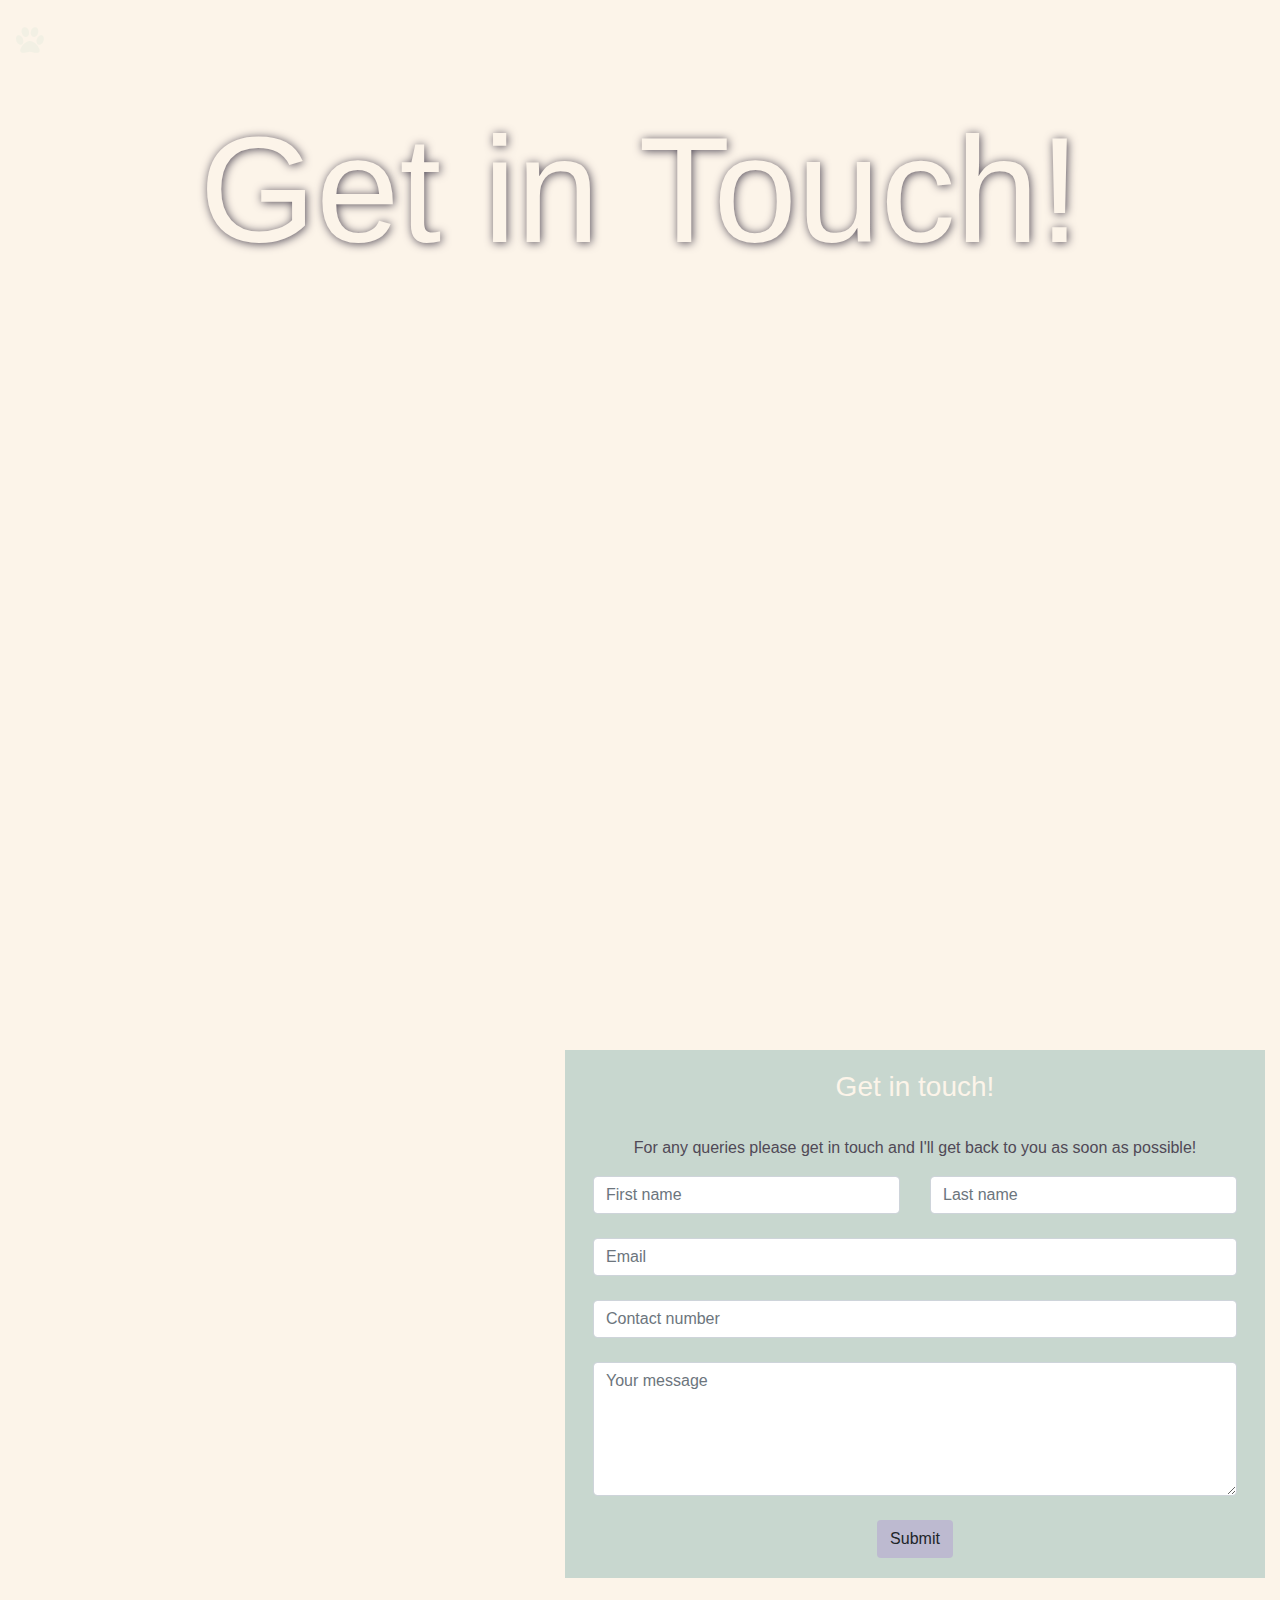
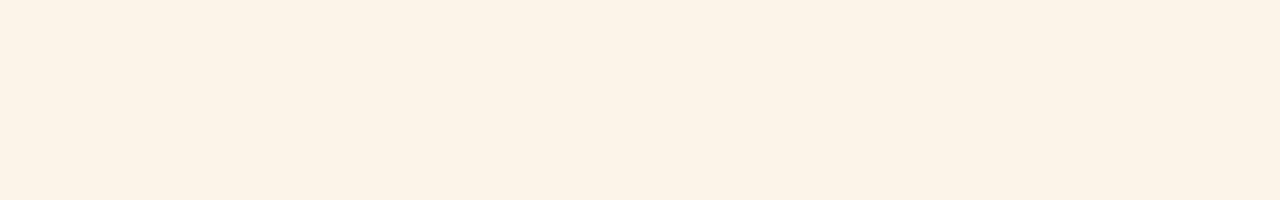
<file: contact.html>
<!DOCTYPE html>
<html lang="en">

<head>
    <meta charset="UTF-8">
    <meta name="viewport" content="width=device-width, initial-scale=1.0">
    <link
        href="https://fonts.googleapis.com/css2?family=Kalam:wght@300;400;700&family=Raleway:ital,wght@0,100;0,200;0,300;0,400;0,500;0,600;0,700;0,800;0,900;1,100;1,200;1,300;1,400;1,500;1,600;1,700;1,800;1,900&display=swap"
        rel="stylesheet">
    <link rel="stylesheet" href="https://stackpath.bootstrapcdn.com/bootstrap/4.5.2/css/bootstrap.min.css">

    <link rel="stylesheet" href="https://cdnjs.cloudflare.com/ajax/libs/font-awesome/4.7.0/css/font-awesome.min.css">

    <link rel="stylesheet" href="assets/css/style.css">
    <title>Strike a Paws!</title>
</head>

<body>
    <header>
        <div class="parallax_contact">

            <div class="container d-flex justify-content-center hero">
                <div class="row align-self-top">
                    <div class="col heading">
                        <h1>Get in Touch!</h1>
                    </div>

                </div>

                <div class="paw_icon">
                    <a href="index.html">
                        <i class="fa fa-paw"></i>
                    </a>
                </div>

                <nav class="navbar menu">

                    <button class="navbar-toggler ml-auto button" type="button" data-toggle="collapse"
                        data-target="#navbarNavDropdown" aria-controls="navbarNavDropdown" aria-expanded="false"
                        aria-label="Toggle navigation">
                        <span class="navbar-toggler-icon"><i class="fa fa-bars"></i></span>
                    </button>

                    <div class="collapse navbar-collapse mr-auto button-open" id="navbarNavDropdown">

                        <ul class="navbar-nav">
                            <li class="active nav-item"><a href="index.html">Home</a></li>
                            <li class="nav-item"><a href="gallery.html">Gallery</a></li>
                            <li class="nav-item"><a href="services.html">Services</a></li>
                            <li class="nav-item"><a href="contact.html">Contact</a></li>
                        </ul>
                    </div>
                </nav>
            </div>


        </div>

    </header>

    <section>

        <div class="contact_background_image">
        <div class="container d-flex justify-content-end full_form">
            <div class="background">

                <div class="row">
                    <div class="col getintouch">
                        <h3>Get in touch!</h3>
                        <br>
                        <p>For any queries please get in touch and I'll get back to you as soon as possible!</p>
                    </div>
                </div>

<!-- form with the help of bootstrap as well as code insititute tutors to create the form action thank you message-->

                <div class="contact">
                    <form action="thankyou_message.html">
                        <div class="row">
                            <div class="col">
                                <div class="row">
                                    <div class="col-12 col-md-6 col-lg-6 col-xl-6">
                                        <input type="text" class="form-control" placeholder="First name" required>
                                    </div>

                                    <div class="col-12 col-md-6 col-lg-6 col-xl-6 lname">
                                        <input type="text" class="form-control" placeholder="Last name" required>
                                    </div>
                                </div>
                                <br>
                                <div class="row">
                                    <div class="col">
                                        <input type="email" class="form-control" placeholder="Email" required>
                                    </div>

                                </div>
                                <br>
                                <div class="row">
                                    <div class="col">
                                        <input type="text" class="form-control" placeholder="Contact number" required>
                                    </div>
                                </div>
                                <br>

                                <div class="row">
                                    <div class="col">

                                        <textarea class="form-control" id="message" placeholder="Your message"
                                            rows="5"></textarea>
                                    </div>
                                </div>
                                <br>



                                <button class="btn">Submit</button>




                            </div>
                        </div>
                    </form>
                </div>
            </div>
        </div>
        </div>

    </section>

    <footer>

    </footer>


    <script src="https://code.jquery.com/jquery-3.3.1.slim.min.js"
        integrity="sha384-q8i/X+965DzO0rT7abK41JStQIAqVgRVzpbzo5smXKp4YfRvH+8abtTE1Pi6jizo"
        crossorigin="anonymous"></script>
    <script src="https://cdnjs.cloudflare.com/ajax/libs/popper.js/1.14.3/umd/popper.min.js"
        integrity="sha384-ZMP7rVo3mIykV+2+9J3UJ46jBk0WLaUAdn689aCwoqbBJiSnjAK/l8WvCWPIPm49"
        crossorigin="anonymous"></script>
    <script src="https://stackpath.bootstrapcdn.com/bootstrap/4.1.3/js/bootstrap.min.js"
        integrity="sha384-ChfqqxuZUCnJSK3+MXmPNIyE6ZbWh2IMqE241rYiqJxyMiZ6OW/JmZQ5stwEULTy"
        crossorigin="anonymous"></script>

</body>



</html>
</file>
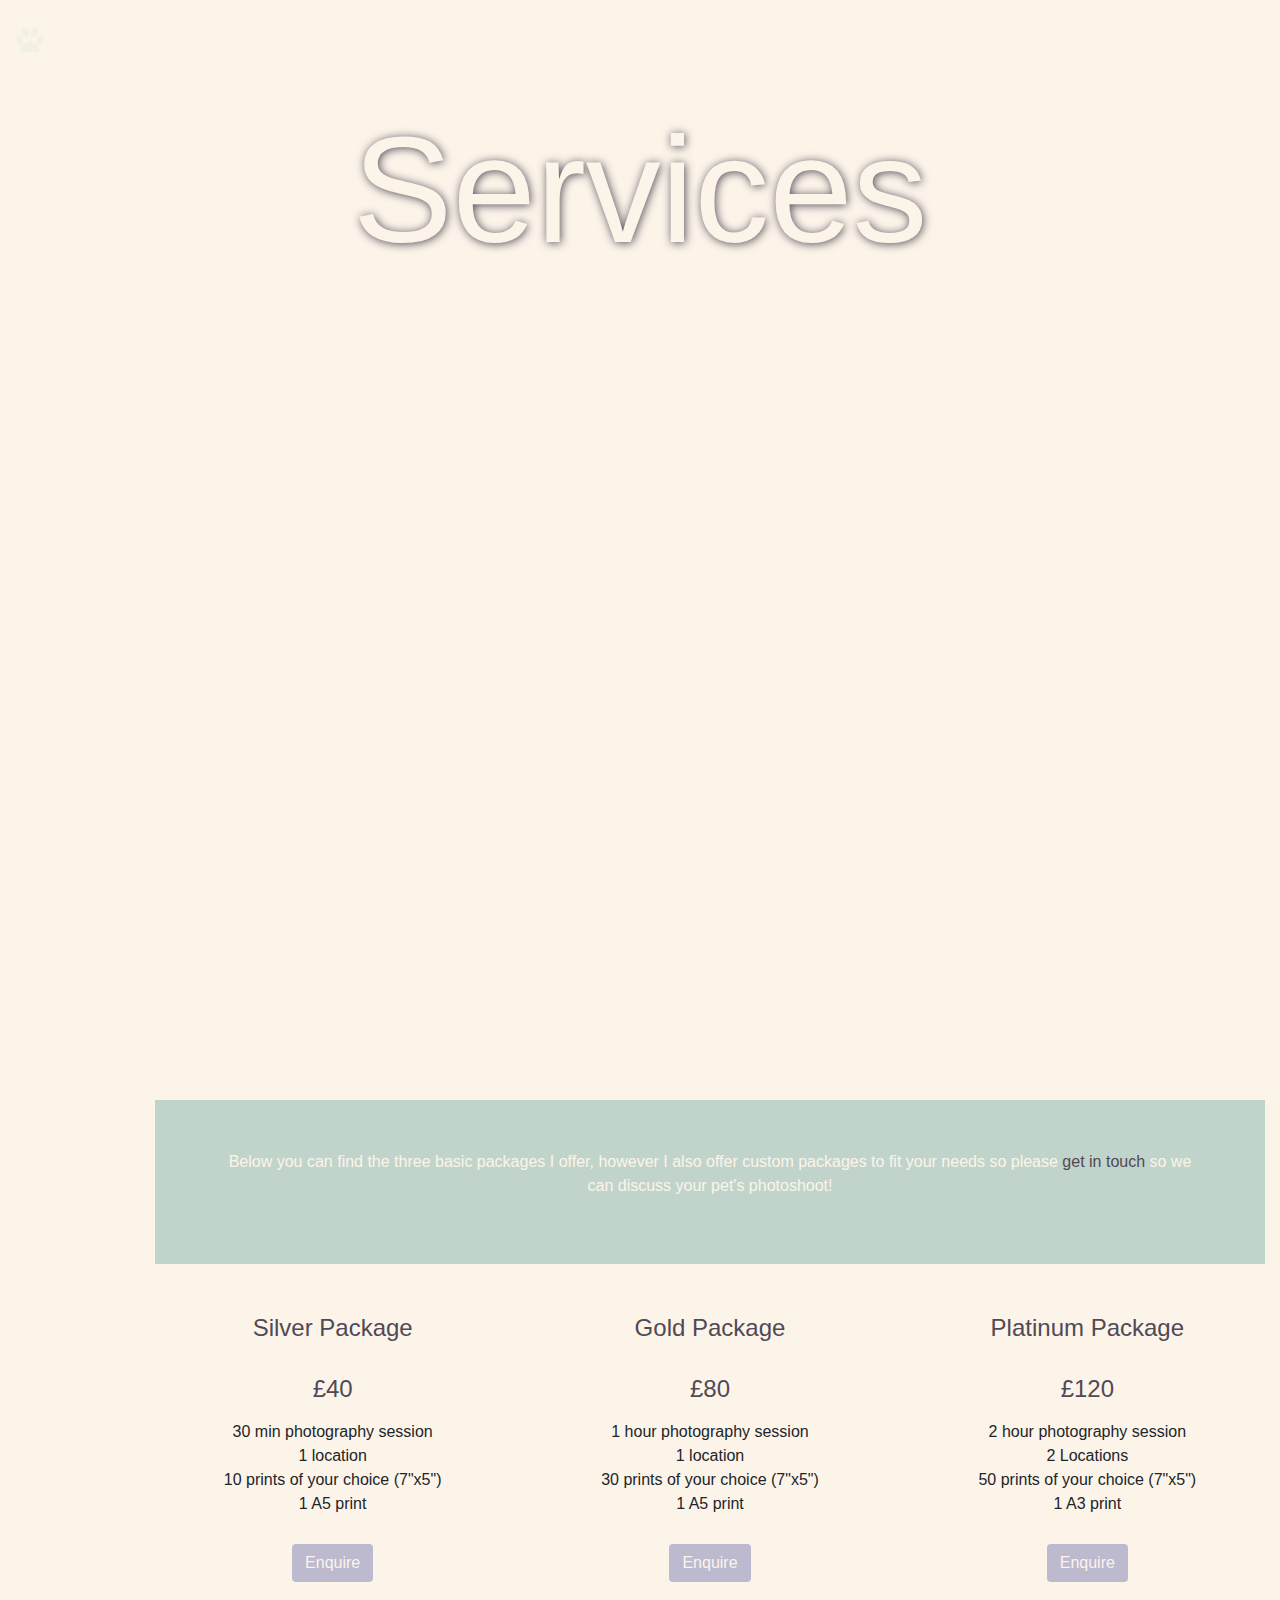
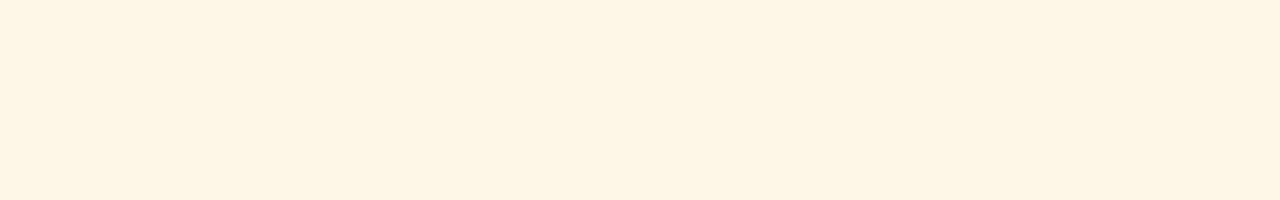
<file: services.html>
<!DOCTYPE html>
<html lang="en">

<head>
    <meta charset="UTF-8">
    <meta name="viewport" content="width=device-width, initial-scale=1.0">
    <link
        href="https://fonts.googleapis.com/css2?family=Kalam:wght@300;400;700&family=Raleway:ital,wght@0,100;0,200;0,300;0,400;0,500;0,600;0,700;0,800;0,900;1,100;1,200;1,300;1,400;1,500;1,600;1,700;1,800;1,900&display=swap"
        rel="stylesheet">
    <link rel="stylesheet" href="https://stackpath.bootstrapcdn.com/bootstrap/4.5.2/css/bootstrap.min.css">

    <link rel="stylesheet" href="https://cdnjs.cloudflare.com/ajax/libs/font-awesome/4.7.0/css/font-awesome.min.css">

    <link rel="stylesheet" href="assets/css/style.css">
    <title>Strike a Paws!</title>
</head>

<body>
    <header>



        <div class="parallax_services">

            <div class="container d-flex justify-content-center hero">
                <div class="row align-self-top">
                    <div class="col heading">
                        <h1>Services</h1>
                    </div>

                </div>

                <div class="paw_icon">
                    <a href="index.html">
                        <i class="fa fa-paw"></i>
                    </a>
                </div>

                <nav class="navbar menu">

                    <button class="navbar-toggler ml-auto button" type="button" data-toggle="collapse"
                        data-target="#navbarNavDropdown" aria-controls="navbarNavDropdown" aria-expanded="false"
                        aria-label="Toggle navigation">
                        <span class="navbar-toggler-icon"><i class="fa fa-bars"></i></span>
                    </button>

                    <div class="collapse navbar-collapse mr-auto button-open" id="navbarNavDropdown">

                        <ul class="navbar-nav">
                            <li class="active nav-item"><a href="index.html">Home</a></li>
                            <li class="nav-item"><a href="gallery.html">Gallery</a></li>
                            <li class="nav-item"><a href="services.html">Services</a></li>
                            <li class="nav-item"><a href="contact.html">Contact</a></li>
                        </ul>
                    </div>
                </nav>
            </div>


        </div>

    </header>

    <section>



        <div class="container d-flex justify-content-center align-items-center full_form">

            <div class="background_services">

                <div class="row message">

                    <div class="col d-flex justify-content-center text-center">
                        <p>
                            Below you can find the three basic packages I offer, however I also offer custom packages to
                            fit
                            your needs so please
                            <a href="contact.html" target="_blank">get in touch</a> so we can discuss your pet's
                            photoshoot!
                        </p>
                    </div>
                </div>


                <div class="row d-flex justify-content-center align-items-center cards">


                    <div class="col-12 col-lg-4 col-xl-4">
                        <div class="card card_outline text-center">

                            <div class="card">
                                <h4 class="card-title">Silver Package</h4>
                            </div>
                            <div class="card-body">

                                <h4 class="prices"> £40 </h4>

                                <p class="card-text">
                                    <ul>
                                    <li>30 min photography session</li>
                                    <li> 1 location</li>
                                    <li>10 prints of your choice (7"x5") </li>
                                    <li> 1 A5 print</li>

                                    </ul>
                                </p>

                                <div class="card-footer">

                                    <button class="btn"> <a href="contact.html" target="_blank">Enquire</a> </button>




                                </div>

                            </div>

                        </div>
                    </div>

                    <div class="col-12 col-lg-4 col-xl-4 card_spacing">

                        <div class="card card_outline text-center">

                            <div class="card">

                                <h4 class="card-title">Gold Package</h4>

                            </div>
                            <div class="card-body">

                                <h4 class="prices"> £80 </h4>


                                <p class="card-text">
                                <ul>
                                    <li> 1 hour photography session</li>
                                    <li> 1 location</li>
                                    <li>30 prints of your choice (7"x5")</li>
                                    <li> 1 A5 print</li>
                                </ul>

                                </p>

                                <div class="card-footer">



                                    <button class="btn"> <a href="contact.html" target="_blank">Enquire</a> </button>

                                </div>

                            </div>

                        </div>

                    </div>

                    <div class="col-12 col-lg-4 col-xl-4 card_spacing">
                        <div class="card card_outline text-center">

                            <div class="card">

                                <h4 class="card-title">Platinum Package</h4>

                            </div>
                            <div class="card-body">

                                <h4 class="prices"> £120 </h4>


                                <p class="card-text">
                                <ul>
                                    <li> 2 hour photography session</li>
                                    <li> 2 Locations</li>
                                    <li>50 prints of your choice (7"x5")</li>
                                    <li> 1 A3 print</li>
                                </ul>

                                </p>


                                <div class="card-footer">



                                    <button class="btn"> <a href="contact.html" target="_blank">Enquire</a> </button>

                                </div>

                            </div>

                        </div>

                    </div>

                </div>
            </div>
        </div>
       









    </section>

    <footer>

    </footer>


    <script src="https://code.jquery.com/jquery-3.3.1.slim.min.js"
        integrity="sha384-q8i/X+965DzO0rT7abK41JStQIAqVgRVzpbzo5smXKp4YfRvH+8abtTE1Pi6jizo"
        crossorigin="anonymous"></script>
    <script src="https://cdnjs.cloudflare.com/ajax/libs/popper.js/1.14.3/umd/popper.min.js"
        integrity="sha384-ZMP7rVo3mIykV+2+9J3UJ46jBk0WLaUAdn689aCwoqbBJiSnjAK/l8WvCWPIPm49"
        crossorigin="anonymous"></script>
    <script src="https://stackpath.bootstrapcdn.com/bootstrap/4.1.3/js/bootstrap.min.js"
        integrity="sha384-ChfqqxuZUCnJSK3+MXmPNIyE6ZbWh2IMqE241rYiqJxyMiZ6OW/JmZQ5stwEULTy"
        crossorigin="anonymous"></script>

</body>



</html>
</file>
<file: assets/css/style.css>
/*--------------------------General----------------------------------*/
h1, h3, h4, p {
    font-family:'Ralway', sans-serif;
}

html, body, header, section {
    height: 100%;
}

/*--------------------------color----------------------------------*/

body {
    background-color: #FCF4E9;
}

h1, h3{
    color:#FCF4E9;
} 

h4, h6, p {
    color: #504956;
}

.navbar-toggler-icon {
    color: #FCF4E9  
}

/*-----------------------hero image and text--------------------------*/

/*--parrallax effect created with the help of https://www.w3schools.com/howto/howto_css_parallax.asp---*/

.parallax_index {
background-image: url(../images/basket.jpg);
height: 100%;
background-attachment: fixed;
background-position: center;
background-repeat: no-repeat;
background-size: cover;
}

.hero {
    height: 100%;
}

.heading {
    text-align: center;
    padding-top: 100px;
}

.heading h1 {
    font-weight: 400;
    text-shadow: 1px 1px 10px #504956;
}

.heading h3 {
    font-weight: 400;
    text-shadow: 1px 1px 10px #504956;
}

/*-----------------------nav bar--------------------------*/
.menu {
    position: fixed; 
    background: none;
    top: 10px;
    right: 6px;
    font-family: 'Ralway', sans-serif;
    z-index: 9999;
}

.button {
    padding-right: 0;
}

.navbar-toggler-icon{
    font-size: 30px;
}

.navbar-nav {
    text-align: center;
}

.navbar-collapse {
    background-color:  rgba(55, 53, 56, 0.8);
}

button:focus {
    outline: none;
}

.nav-item a {
    color: #f2f0e4;;
    font-weight: 200;
}

/*-----------------------Header--------------------------*/

/*--zindex from https://forum.freecodecamp.org/t/why-is-my-navbar-behind-other-content/62059--*/
.paw_icon{
    position: fixed;
    top: 18px;
    left: 16px;
    z-index: 9999;
}

.paw_icon a{
    color: #f2f0e4;
    font-size: 30px;
}

/*-----------------------About me--------------------------*/

.profile_picture{
   background-image: url(https://images.pexels.com/photos/720606/pexels-photo-720606.jpeg?auto=compress&cs=tinysrgb&h=750&w=1260);
    height: 100%;
    background-position: center;
    background-repeat: no-repeat;
    background-size: cover;
    background-attachment: fixed;
    width: 100%;
}

.aboutme {
    height: 100%;
}

.introduction h4{
    font-size: 5vh;
}

.introduction a {
    color: #FCF4E9;
}

.image_break{
    background-image: url(https://images.pexels.com/photos/2693561/pexels-photo-2693561.jpeg?auto=compress&cs=tinysrgb&dpr=2&h=750&w=1260);
    height: 50%;
    background-position: center;
    background-repeat: no-repeat;
    background-size: cover;
    background-attachment: fixed;
}

/*-----------------------Reviews--------------------------*/

.review_background{
    background: #bad0c8;
}

.reviews {
    padding: 30px;
}

.reviewerpic img{

    display: block;
    margin-left: 50px;
    margin-right: 50px;
    border-radius: 50%;
    object-fit: cover;
    object-position: right;
    max-width: 200px;
    height: 200px;
}

.star_rating {
    color: #504956;
}

.reviewcomment {
   text-align: center;
   padding-top: 10px;
}

.reviewcomment p {
    font-size: 18px;
}

/*-----------------------Gallery--------------------------*/

.parallax_gallery {
background-image: url(https://images.pexels.com/photos/164446/pexels-photo-164446.jpeg?auto=compress&cs=tinysrgb&dpr=2&h=750&w=1260);
height: 100%;
background-attachment: fixed;
background-position: center;
background-repeat: no-repeat;
background-size: cover;
}

.row {
  display: flex;
  flex-wrap: wrap;
  padding: 0 4px;
}

.column{
    flex: 25%;
    max-width: 25%;
    padding: 0 4px;
}

.gallery_img {
    margin-top: 8px;
    vertical-align: middle;
    width: 100%;
}

/*-----------------------Services--------------------------*/

.parallax_services{
background-image: url(https://images.pexels.com/photos/1931383/pexels-photo-1931383.jpeg?auto=compress&cs=tinysrgb&dpr=2&h=750&w=1260);
height: 100%;
background-attachment: fixed;
background-position: center;
background-repeat: no-repeat;
background-size: cover;
}

.cards_background{
    background-image: url(https://images.pexels.com/photos/374825/pexels-photo-374825.jpeg?auto=compress&cs=tinysrgb&dpr=2&h=750&w=1260);
    background-attachment: fixed;
    background-position: center;
    background-repeat: no-repeat;
    background-size: cover;
}

.message {
    background-color:  rgba(186, 208, 200, 0.9);
    margin: 50px 0;
    padding: 50px;
}

.message p {
    color: #FCF4E9;
}

.message a {
    color: #504956;
}

.card {
    
    background-color:  rgba(252, 244, 233, 0.5);
    max-width: 100%;
    border: 0;
}

.classic {
background-color: #93A0E1;
padding: 30px 0;
}

.deluxe {
    background-color: #E8ACA2;
    padding: 30px 0;
}

.ultimate {
    background-color: #98D29F;
    padding: 30px 0;
}

.card-body ul {
    list-style: none;
    font-family: 'Ralway', sans-serif;
    padding: 0;
}

.card-body il {
    font-family: 'Ralway', sans-serif;
}

.card-footer {
    background: none;
    border: none;
}

.card-footer a {
color: #FCF4E9;
}

/*-----------------------Contact--------------------------*/

.parallax_contact{
background-image: url(https://images.pexels.com/photos/1386422/pexels-photo-1386422.jpeg?auto=compress&cs=tinysrgb&dpr=2&h=750&w=1260);
height: 100%;
background-attachment: fixed;
background-position: center;
background-repeat: no-repeat;
background-size: cover;
}

.contact_background_image {
    background-image: url(https://images.pexels.com/photos/1367002/pexels-photo-1367002.jpeg?auto=compress&cs=tinysrgb&dpr=2&h=750&w=1260);
height: 100%;
background-attachment: fixed;
background-position: center;
background-repeat: no-repeat;
background-size: cover;
}

.full_form {
   padding-top: 150px;
   margin-right: 0;
}

.background {
    background-color: rgba(186, 208, 200, 0.8);
    padding: 20px;
    width: 700px;
    text-align: center;
}

.placeholder {
    font-family: 'Ralway', sans-serif;   
}

.btn {
    background-color: #bdbad0;   
}

.btn:hover {
    background-color: #504956;
}

/*-----------------------Thank You Message--------------------------*/

.parallax_thankyou {
background-image: url(https://images.pexels.com/photos/3628100/pexels-photo-3628100.jpeg?auto=compress&cs=tinysrgb&dpr=2&h=750&w=1260);
height: 100%;
background-attachment: fixed;
background-position: center;
background-repeat: no-repeat;
background-size: cover;
}

/*-----------------------Media Queries--------------------------*/

/*background images*/

@media only screen and (max-width: 1366px) {
  .parallax_index {
    background-attachment: scroll;
  }

  .parallax_gallery {
    background-attachment: scroll;
  }

  .parallax_services {
    background-attachment: scroll;
  }

  .cards_background{
      background-attachment: scroll;
  }

  .parallax_contact {
    background-attachment: scroll;
  }

  .contact_background_image {
      background-attachment: scroll;
  }

  .parallax_thankyou {
    background-attachment: scroll;
  }

  .profile_picture {
      background-attachment: scroll;
  }

  .image_break {
      background-attachment: scroll;
  }
}

/* index page */

@media only screen and (max-width: 992px){
    .introduction {
        background: rgba(186, 208, 200, 0.8);
        padding-top: 10px;
        text-align: center;
    }  
}

@media only screen and (min-width: 992px){
    
    .heading h1 {
        font-size: 150px;
    }

    .heading h3 {
        font-size: 100px;
    }
        
    .introduction{
        text-align: end;
    }
    
    .introduction h4{
        font-size: 5vh;
    }

    .introduction p{
        font-size: 3vh;
    }

    .image_break{
        height: 100%;
    }
}

/* gallery */

/*--Hover created with the help of https://www.w3schools.com/howto/howto_css_zoom_hover.asp--*/
@media only screen and (min-width: 992px){

.column img:hover {
    transform: scale(1.1);
}

.column img {
    transition: transform .2s;


}
}

/*--https://www.w3schools.com/howto/howto_css_image_grid_responsive.asp--*/

@media screen and (max-width: 992px) {

  .column {
    flex: 50%;
    max-width: 50%;
  }
}

@media screen and (max-width: 600px) {

  .column {
    flex: 100%;
    max-width: 100%;
  }
}

@media screen and (max-width:767.98px){

    .lname {
        margin-top: 20px;
    }  
}

/* services */

@media screen and (max-width:991.98px){

    .card_spacing {
        margin-top: 20px;
    }
}


@media screen and (min-width:991.98px){
    
.cards_background{
    height: 100%;
}
}
</file>
